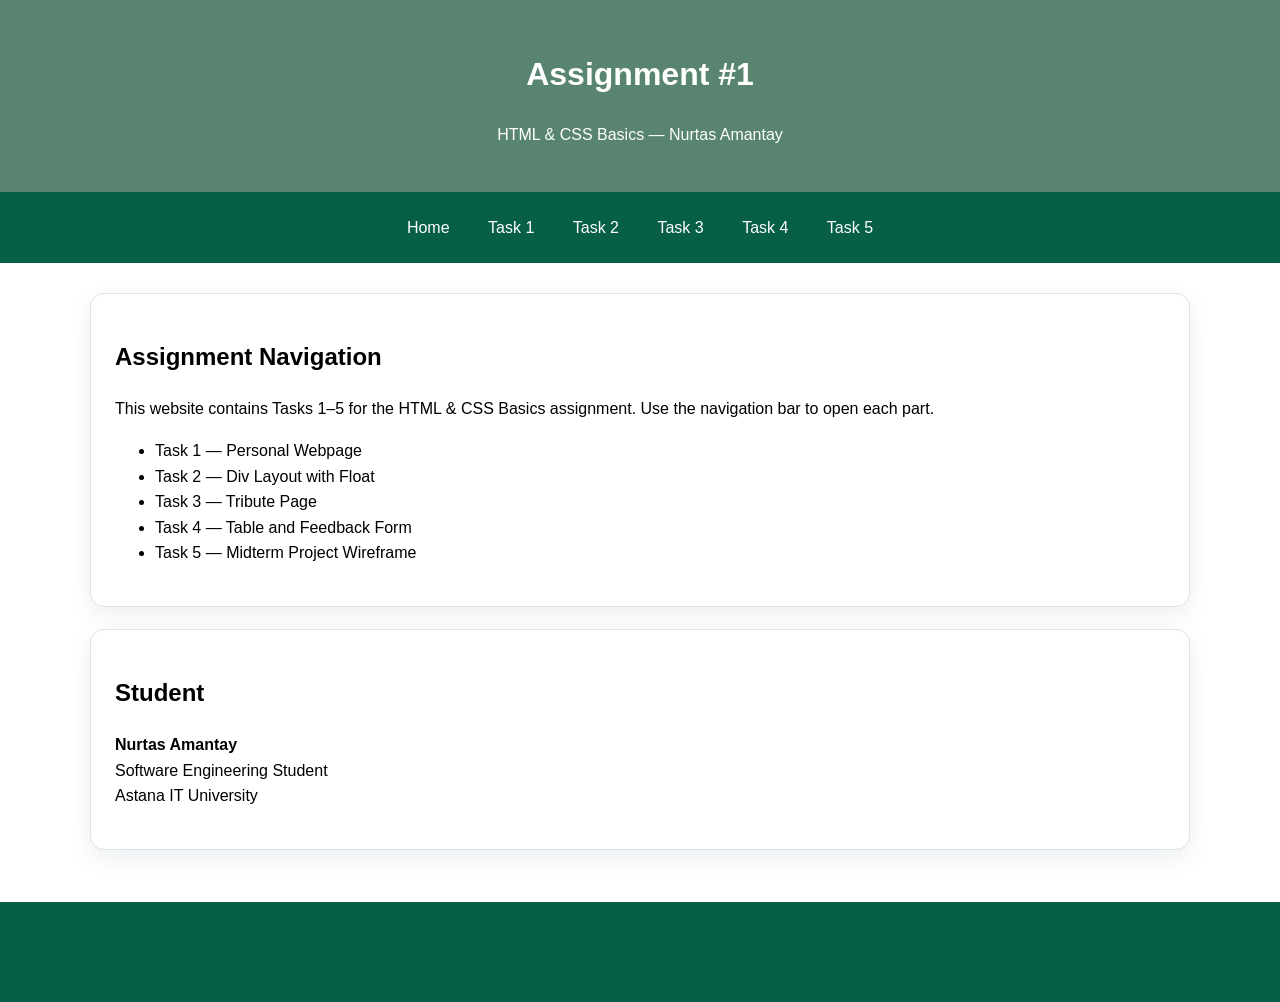
<file: index.html>
<!DOCTYPE html>
<html lang="en">
<head>
    <meta charset="UTF-8">
    <meta name="viewport" content="width=device-width, initial-scale=1.0">
    <title>Assignment_1</title>
    <link rel="stylesheet" href="styles.css">
</head>
<body>
    <header class="banner">
        <h1>Assignment #1</h1>
        <p>HTML & CSS Basics — Nurtas Amantay</p>
    </header>
    <nav class="navbar">
        <a href="index.html">Home</a>
        <a href="task 1/index.html">Task 1</a>
        <a href="task 2/index.html">Task 2</a>
        <a href="task 3/index.html">Task 3</a>
        <a href="task 4/index.html">Task 4</a>
        <a href="task 5/index.html">Task 5</a>
    </nav>
    <main class="container">
        <div class="card">
            <h2>Assignment Navigation</h2>
            <p>This website contains Tasks 1–5 for the HTML & CSS Basics assignment. Use the navigation bar to open each part.</p>
            <ul>
                <li>Task 1 — Personal Webpage</li>
                <li>Task 2 — Div Layout with Float</li>
                <li>Task 3 — Tribute Page</li>
                <li>Task 4 — Table and Feedback Form</li>
                <li>Task 5 — Midterm Project Wireframe</li>
            </ul>
        </div>
        <div class="card">
            <h2>Student</h2>
            <p><b>Nurtas Amantay</b> <br>
                Software Engineering Student <br>
                Astana IT University
            </p>
        </div>
    </main>
    <footer class="footer"></footer>
</body>
</html>
</file>
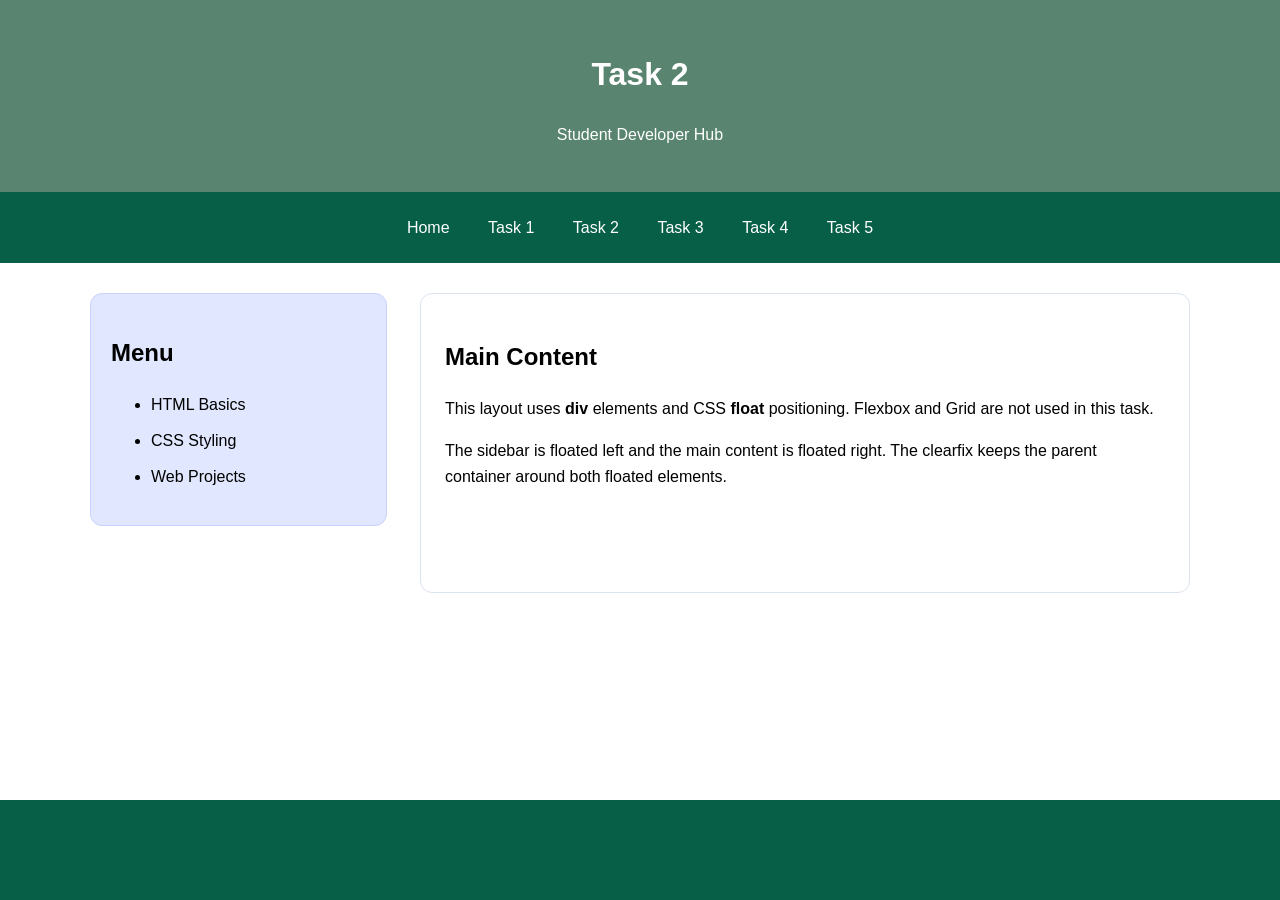
<file: task 2/index.html>
<!DOCTYPE html>
<html lang="en">
<head>
    <meta charset="UTF-8">
    <meta name="viewport" content="width=device-width, initial-scale=1.0">
    <title>Task 2</title>
    <link rel="stylesheet" href="../styles.css">
    <style>
    .layout-shell{ 
        overflow: hidden; 
    }
    .float-sidebar{ 
        float: left; 
        width: 27%; 
        background: #e0e7ff; 
        padding: 20px; 
        border: 1px solid #c7d2fe; 
        border-radius: 12px; 
    }
    .float-main{ 
        float: right;
        width: 70%; 
        background: white; 
        padding: 24px;
        border: 1px solid #dbe3ef; 
        border-radius: 12px; 
        min-height: 300px; 
    }
    .clearfix::after{ 
        content: ""; 
        display: table; 
        clear: both; 
    }
    .sidebar-list li{ 
        margin: 10px 0; 
    }
    @media (max-width: 700px) { .float-sidebar, .float-main { float: none; width: 100%; margin-bottom: 15px; } }
</style>
</head>
<body>
    <header class="banner">
        <h1>Task 2</h1>
        <p>Student Developer Hub</p>
    </header>
    <nav class="navbar">
        <a href="../index.html">Home</a>
        <a href="../task 1/index.html">Task 1</a>
        <a href="../task 2/index.html">Task 2</a>
        <a href="../task 3/index.html">Task 3</a>
        <a href="../task 4/index.html">Task 4</a>
        <a href="../task 5/index.html">Task 5</a>
    </nav>
    <main class="container">
        <div class="layout-shell clearfix">
            <aside class="float-sidebar">
                <h2>Menu</h2>
                <ul class="sidebar-list">
                    <li>HTML Basics</li>
                    <li>CSS Styling</li>
                    <li>Web Projects</li>
                </ul>
            </aside>
            <div class="float-main">
                <h2>Main Content</h2>
                <p>This layout uses <strong>div</strong> elements and CSS <strong>float</strong> positioning. Flexbox and Grid are not used in this task.</p>
                <p>The sidebar is floated left and the main content is floated right. The clearfix keeps the parent container around both floated elements.</p>
            </div>
        </div>
    </main>
    <footer class="footer"></footer>
</body>
</html>
</file>
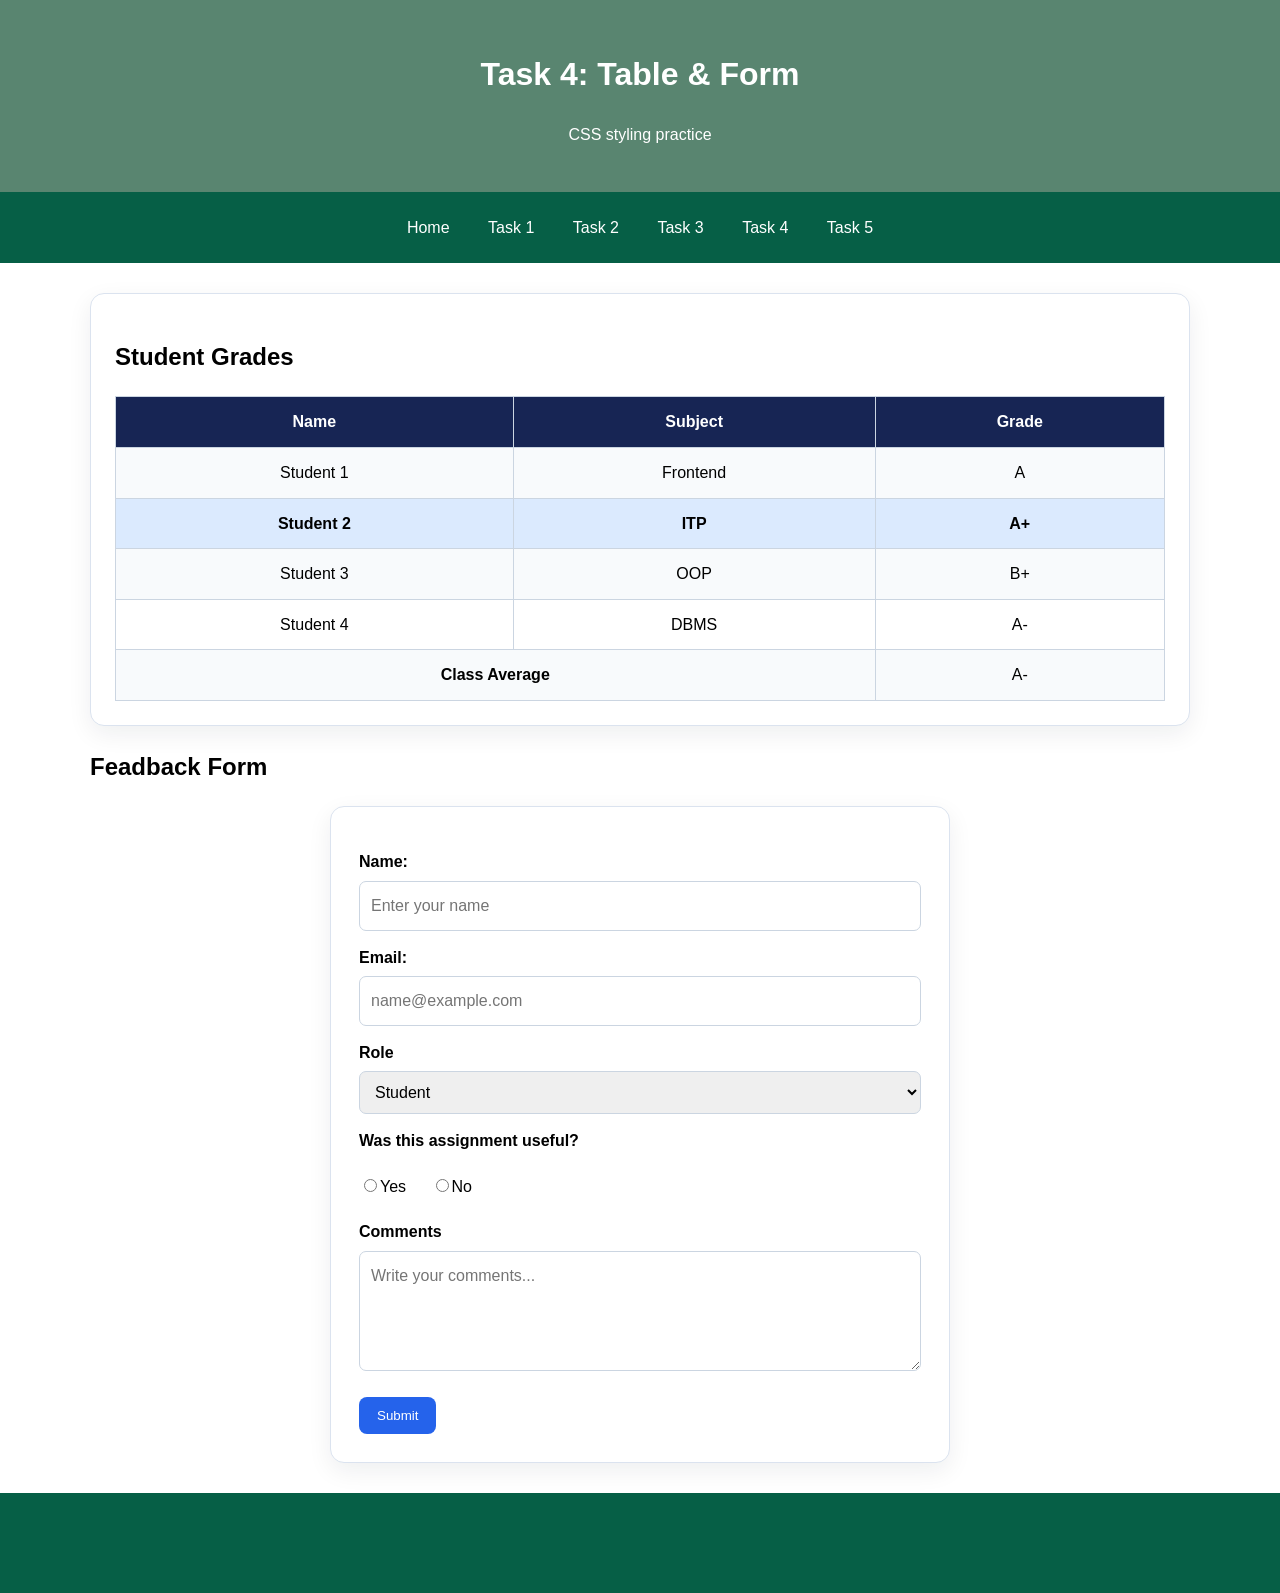
<file: task 4/index.html>
<!DOCTYPE html>
<html lang="en">
<head>
    <meta charset="UTF-8">
    <meta name="viewport" content="width=device-width, initial-scale=1.0">
    <title>Task 4</title>
    <link rel="stylesheet" href="../styles.css">
</head>
<body>
    <header class="banner">
        <h1>Task 4: Table & Form</h1>
        <p>CSS styling practice</p>
    </header>
    <nav class="navbar">
        <a href="../index.html">Home</a>
        <a href="../task 1/index.html">Task 1</a>
        <a href="../task 2/index.html">Task 2</a>
        <a href="../task 3/index.html">Task 3</a>
        <a href="../task 4/index.html">Task 4</a>
        <a href="../task 5/index.html">Task 5</a>
    </nav>
    <main class="container">
        <section class="card">
            <h2>Student Grades</h2>
            <table>
                <tr><th>Name</th> <th>Subject</th> <th>Grade</th></tr>
                <tr><td>Student 1</td> <td>Frontend</td> <td>A</td></tr>
                <tr class="highlight-row"><td>Student 2</td> <td>ITP</td> <td>A+</td></tr>
                <tr><td>Student 3</td> <td>OOP</td> <td>B+</td></tr>
                <tr><td>Student 4</td> <td>DBMS</td> <td>A-</td></tr>
                <tr><td colspan="2"><b>Class Average</b></td> <td>A-</td></tr>
            </table>
        </section>
        <section>
            <h2 id="page-title">Feadback Form</h2>
            <form action="#" method="post">
                <label for="name">Name:</label>
                <input type="text" id="name" name="name" placeholder="Enter your name" required>
                <label for="email">Email:</label>
                <input type="email" id="email" name="email" placeholder="name@example.com" required>
                <label for="role">Role</label>
                <select name="role" id="role">
                    <option>Student</option>
                    <option>Teacher</option>
                    <option>Other</option>
                </select>
                <label>Was this assignment useful?</label>
                <div class="radio-group">
                    <label><input type="radio" name="useful" value="yes">Yes</label>
                    <label><input type="radio" name="useful" value="no">No</label>
                </div>
                <label for="comments">Comments</label>
                <textarea name="comments" id="comments" placeholder="Write your comments..."></textarea>
                <button class="btn" type="submit">Submit</button>
            </form>
        </section>
    </main>
    <footer class="footer"></footer>
</body>
</html>
</file>
<file: styles.css>
* { box-sizing: border-box; }
html { scroll-behavior: smooth; }
body{
    font-family: 'Inter', Arial, sans-serif;
    margin: 0;
    background-color: #ffffff;
    line-height: 1.6;
    display: flex;
    flex-direction: column;
    min-height: 100vh;
}

.container{
    width: min(1100px, 92%);
    margin: 30px auto;
    flex: 1;
}
.banner{
    background-color: #598570;
    color: white;
    padding: 28px 20px;
    text-align: center;

}
.navbar{
    background-color: #065f46;
    padding: 12px 16px;
    text-align: center;
    position: sticky;
    top: 0;
    z-index: 10;

}

.footer{
    background-color: #065f46;
    padding: 0;
    height: 100px;
    width: 100%;
    margin-top: auto;
}
.navbar a{
    display: inline-block;
    color: white;
    text-decoration: none;
    padding: 8px 14px;
    margin: 3px;
    border-radius: 7px;
}
.navbar a:hover{ 
    background: #598570; 
}
.badge{
    display: inline-block;
    background: #dbeafe;
    color: #1d4ed8;
    padding: 5px 10px;
    border-radius: 999px;
    font-size: .9rem;
    font-weight: 700;
}
.btn{
    display: inline-block;
    background: #2563eb;
    color: white;
    text-decoration: none;
    border: 0;
    padding: 11px 18px;
    border-radius: 8px;
    cursor: pointer;
}
.card{
    background: white;
    border: 1px solid #dbe3ef;
    border-radius: 14px;
    padding: 24px;
    margin-bottom: 22px;
    box-shadow: 0 8px 25px rgba(15, 23, 42, .07);
}
.profile-card{
    max-width: 650px;
    margin: 30px auto;
    text-align: center;
    border: 1px solid #dbe3ef;
    border-radius: 14px;
    padding: 24px;
    margin-bottom: 22px;
    box-shadow: 0 8px 25px rgba(15, 23, 42, .07);
}

table{
    width: 100%;
    border-collapse: collapse;
    background: white;
}
th, td{ 
    border: 1px solid #cbd5e1; 
    padding: 12px; 
    text-align: center; 
}
th{ 
    background: #172554; 
    color: white; 
}
tr:nth-child(even){ 
    background: #f8fafc; 
}
.highlight-row{ 
    background: #dbeafe !important; 
    font-weight: 700; 
}
form{
    width: min(620px, 100%);
    margin: auto;
    background: white;
    padding: 28px;
    border-radius: 14px;
    border: 1px solid #dbe3ef;
    box-shadow: 0 8px 25px rgba(15, 23, 42, .07);
}
label{ 
    display: block; 
    font-weight: 700; 
    margin: 14px 0 6px; 
}
input, select, textarea{
    width: 100%;
    padding: 11px;
    border: 1px solid #cbd5e1;
    border-radius: 7px;
    font: inherit;
}
textarea{ 
    min-height: 120px; 
    resize: vertical; 
}
.radio-group label{ 
    display: inline-block; 
    margin-right: 20px; 
    font-weight: 400; 
}
.radio-group input{ 
    width: auto; 
}
button.btn{ 
    margin-top: 18px; 
}
.small-note{ 
    color: #64748b; 
    font-size: .92rem; 
}
</file>
